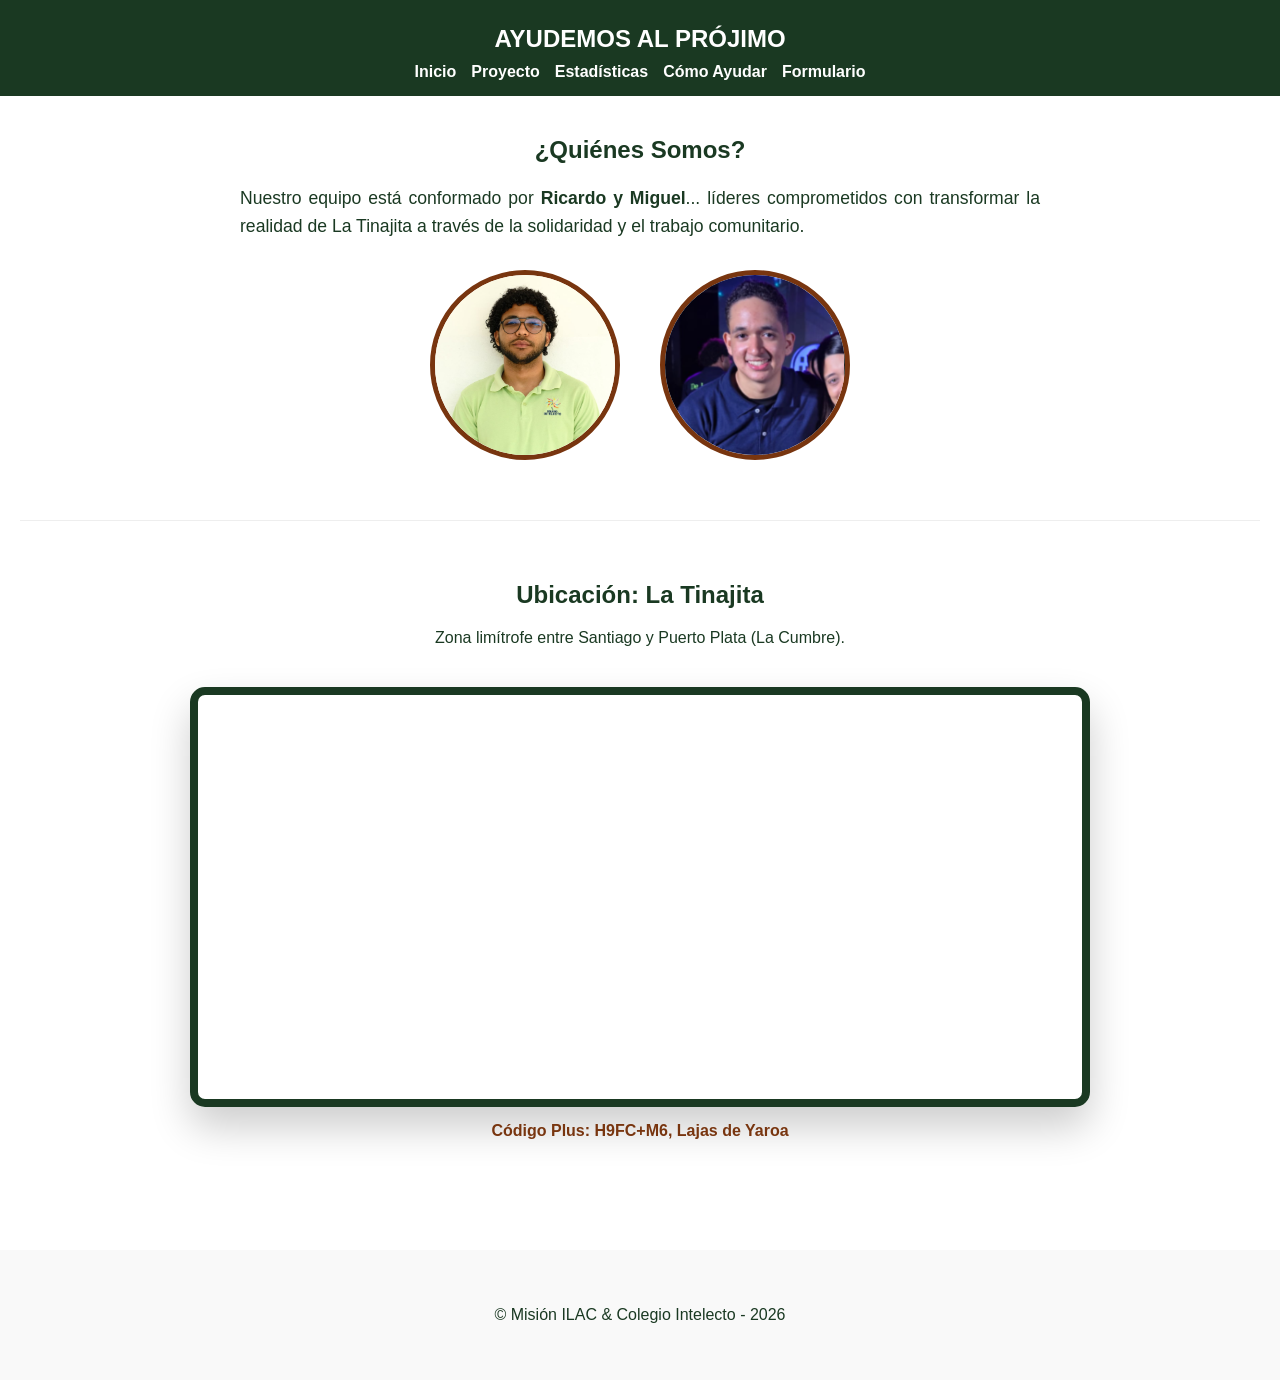
<file: index.html>
<!DOCTYPE html>
<html lang="es">
<head>
    <meta charset="UTF-8">
    <meta name="viewport" content="width=device-width, initial-scale=1.0">
    <title>Inicio - Ayudemos al Prójimo</title>
    <style>
        /* ESTILOS GENERALES */
        body { background-color: #FFFFFF; color: #1A3922; font-family: sans-serif; margin: 0; overflow-x: hidden; }
        
        header {
            background-color: #1A3922;
            color: white;
            padding: 15px 20px;
            display: flex;
            flex-direction: column;
            align-items: center;
            position: relative;
        }

        h1 { margin: 10px 0; font-size: 1.5rem; }

        nav { display: flex; gap: 15px; }
        nav a { color: white; text-decoration: none; font-weight: bold; transition: 0.3s; }
        nav a:hover { color: #f0c040; }
        
        .menu-toggle { display: none; flex-direction: column; cursor: pointer; gap: 5px; background: none; border: none; padding: 10px; }
        .menu-toggle span { display: block; width: 25px; height: 3px; background-color: white; }

        @media (max-width: 768px) {
            header { flex-direction: row; justify-content: space-between; }
            .menu-toggle { display: flex; }
            nav {
                display: none;
                flex-direction: column;
                position: absolute;
                top: 100%;
                left: 0;
                width: 100%;
                background-color: #1A3922;
                padding: 20px 0;
                text-align: center;
                z-index: 1000;
            }
            nav.active { display: flex; }
            .profile-container { flex-direction: column; align-items: center; }
        }

        main { padding: 20px; text-align: center; }

        /* --- ANIMACIÓN DE LAS FOTOS --- */
        .profile-container { 
            display: flex; 
            justify-content: center; 
            gap: 40px; 
            margin-top: 30px; 
            perspective: 1000px; /* Para efecto 3D opcional */
        }

        img.profile { 
            width: 180px; 
            height: 180px; 
            object-fit: cover; 
            border-radius: 50%; 
            border: 5px solid #78350F;
            opacity: 0; /* Invisibles al inicio */
            transform: translateY(30px);
            transition: all 1s ease-out;
        }

        /* Clase que activará JS al hacer scroll */
        img.profile.reveal {
            opacity: 1;
            transform: translateY(0);
        }

        /* Retraso para que aparezcan uno tras otro */
        .img-delay { transition-delay: 0.4s; }

        /* --- ANIMACIÓN ORIGINAL DEL MAPA --- */
        .map-wrapper {
            max-width: 900px;
            margin: 40px auto;
            position: relative;
            opacity: 0;
            transform: scale(0.8) rotateX(-15deg); /* Inicia pequeño y algo inclinado */
            transition: all 1.2s cubic-bezier(0.175, 0.885, 0.32, 1.275);
        }

        .map-wrapper.reveal {
            opacity: 1;
            transform: scale(1) rotateX(0deg);
        }

        .map-container { 
            border: 8px solid #1A3922; 
            border-radius: 15px; 
            overflow: hidden; 
            box-shadow: 0 20px 40px rgba(0,0,0,0.2);
        }

        footer { text-align: center; padding: 40px; background: #f9f9f9; margin-top: 50px; }
    </style>
</head>
<body>

  <header>
    <h1>AYUDEMOS AL PRÓJIMO</h1>
    <button class="menu-toggle" id="mobile-menu">
        <span></span><span></span><span></span>
    </button>
    <nav id="nav-menu">
        <a href="index.html">Inicio</a>
        <a href="proyecto.html">Proyecto</a>
        <a href="estadisticas.html">Estadísticas</a>
        <a href="ayudar.html">Cómo Ayudar</a>
        <a href="forms.html">Formulario</a>
    </nav>
</header>

    <main>
        <section id="nosotros">
            <article style="max-width: 800px; margin: 0 auto;">
                <h2>¿Quiénes Somos?</h2>
                <p style="line-height: 1.6; text-align: justify; font-size: 1.1rem;">
                    Nuestro equipo está conformado por <strong>Ricardo y Miguel</strong>... líderes comprometidos con transformar la realidad de La Tinajita a través de la solidaridad y el trabajo comunitario.
                </p>

                <div class="profile-container">
                    <img src="img/ricardo.jpg" alt="Ricardo" class="profile scroll-reveal">
                    <img src="img/miguelito.png" alt="Miguel" class="profile scroll-reveal img-delay">
                </div>
            </article>
        </section>

        <section id="ubicacion">
            <article>
                <hr style="margin: 60px 0; border: 0; border-top: 1px solid #eee;">
                <h2>Ubicación: La Tinajita</h2>
                <p>Zona limítrofe entre Santiago y Puerto Plata (La Cumbre).</p>
                
                <div class="map-wrapper scroll-reveal">
                    <div class="map-container">
                        <iframe width="100%" height="400" style="border:0;" loading="lazy" 
                            src="https://www.google.com/maps/embed?pb=!1m18!1m12!1m3!1d3758.3323568652!2d-70.6272!3d19.5855!2m3!1f0!2f0!3f0!3m2!1i1024!2i768!4f13.1!3m3!1m2!1s0x0%3A0x0!2zMTnCsDM1JzA3LjgiTiA3MMKwMzcnMzcuOSJX!5e0!3m2!1ses!2sdo!4v1620000000000!5m2!1ses!2sdo">
                        </iframe>
                    </div>
                    <p style="margin-top: 15px; font-weight: bold; color: #78350F;">Código Plus: H9FC+M6, Lajas de Yaroa</p>
                </div>
            </article>
        </section>
    </main>

    <footer>
        <p>© Misión ILAC & Colegio Intelecto - 2026</p>
    </footer>

    <script>
        // 1. Lógica del menú hamburguesa
        const menuBtn = document.getElementById('mobile-menu');
        const navMenu = document.getElementById('nav-menu');

        menuBtn.addEventListener('click', () => {
            navMenu.classList.toggle('active');
        });

        // 2. Lógica de "Aparecer poco a poco" (Intersection Observer)
        const observerOptions = {
            threshold: 0.2 // Se activa cuando el 20% del elemento es visible
        };

        const observer = new IntersectionObserver((entries) => {
            entries.forEach(entry => {
                if (entry.isIntersecting) {
                    entry.target.classList.add('reveal');
                }
            });
        }, observerOptions);

        // Seleccionamos todos los elementos que queremos animar al hacer scroll
        document.querySelectorAll('.scroll-reveal').forEach(el => {
            observer.observe(el);
        });
    </script>
</body>
</html>
</file>
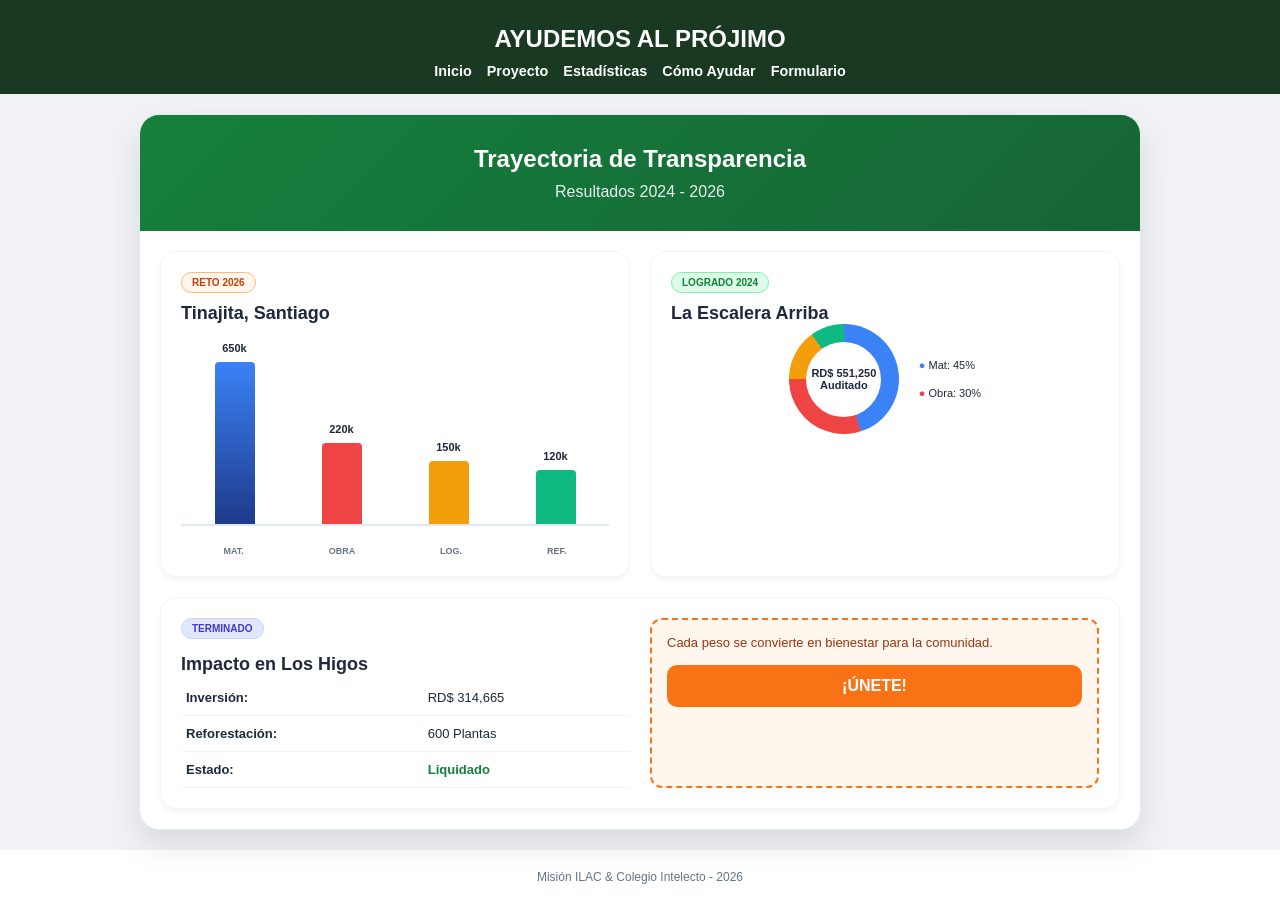
<file: Estadisticas.html>
<!DOCTYPE html>
<html lang="es">
<head>
    <meta charset="UTF-8">
    <meta name="viewport" content="width=device-width, initial-scale=1.0">
    <title>Estadísticas - Ayudemos al Prójimo</title>
    <style>
        /* --- ESTILOS DE NAVEGACIÓN Y HEADER --- */
        body { background-color: #FFFFFF; color: #1A3922; font-family: sans-serif; margin: 0; overflow-x: hidden; }
        
        header {
            background-color: #1A3922;
            color: white;
            padding: 15px 20px;
            display: flex;
            flex-direction: column;
            align-items: center;
            position: relative;
            z-index: 1001;
        }

        header h1 { margin: 10px 0; font-size: 1.5rem; text-align: center; }

        nav { display: flex; gap: 15px; }
        nav a { color: white; text-decoration: none; font-weight: bold; font-size: 0.9rem; }
        
        .menu-toggle {
            display: none;
            flex-direction: column;
            cursor: pointer;
            gap: 5px;
            background: none;
            border: none;
            padding: 10px;
            position: absolute;
            right: 20px;
            top: 20px;
        }
        .menu-toggle span { display: block; width: 25px; height: 3px; background-color: white; }

        /* --- ANIMACIONES --- */
        
        /* 1. Animación de rotación para el gráfico circular */
        @keyframes rotateDonut {
            from { transform: rotate(0deg); }
            to { transform: rotate(360deg); }
        }

        .donut {
            animation: rotateDonut 10s linear infinite; /* Rota continuamente */
        }
        
        /* Evita que el texto interno rote con el gráfico */
        .donut-inner {
            animation: rotateDonut 10s linear infinite reverse; 
        }

        /* 2. Animación de entrada para las tarjetas */
        .reveal {
            opacity: 0;
            transform: translateY(30px);
            transition: all 0.8s ease-out;
        }

        .reveal.active {
            opacity: 1;
            transform: translateY(0);
        }

        /* 3. Animación de crecimiento de barras */
        @keyframes growBar {
            from { height: 0; }
        }
        .active .bar {
            animation: growBar 1.5s ease-out forwards;
        }

        /* --- ESTILOS DEL DASHBOARD --- */
        .dashboard-unified {
            font-family: 'Segoe UI', Roboto, Arial, sans-serif;
            background-color: #f0f2f5;
            padding: 20px 10px;
            color: #1e293b;
        }

        .report-card {
            max-width: 1000px;
            margin: 0 auto;
            background: white;
            border-radius: 20px;
            box-shadow: 0 15px 35px rgba(0,0,0,0.1);
            overflow: hidden;
            border: 1px solid #e2e8f0;
        }

        .main-header {
            background: linear-gradient(135deg, #15803d 0%, #166534 100%);
            color: white;
            padding: 30px 20px;
            text-align: center;
        }

        .main-header h1 { margin: 0; font-size: 24px; font-weight: 800; }
        .main-header p { opacity: 0.9; margin: 10px 0 0; font-size: 16px; }

        .content-grid {
            display: grid;
            grid-template-columns: 1fr 1fr;
            gap: 20px;
            padding: 20px;
        }

        .sub-card {
            border: 1px solid #f1f5f9;
            background: #ffffff;
            border-radius: 16px;
            padding: 20px;
            box-shadow: 0 4px 6px -1px rgba(0, 0, 0, 0.05);
        }

        .full-width { grid-column: span 2; }

        .chart-container {
            height: 180px;
            display: flex;
            align-items: flex-end;
            justify-content: space-around;
            border-bottom: 2px solid #e2e8f0;
            margin: 20px 0;
        }
        .bar { width: 40px; background: linear-gradient(to top, #1e3a8a, #3b82f6); border-radius: 4px 4px 0 0; position: relative; }
        .bar-value { position: absolute; top: -20px; width: 100%; text-align: center; font-size: 11px; font-weight: 800; }
        
        .donut-flex { display: flex; flex-wrap: wrap; align-items: center; justify-content: center; gap: 20px; }
        .donut { width: 110px; height: 110px; border-radius: 50%; background: conic-gradient(#3b82f6 0% 45%, #ef4444 45% 75%, #f59e0b 75% 90%, #10b981 90% 100%); display: flex; align-items: center; justify-content: center; }
        .donut-inner { width: 75px; height: 75px; background: white; border-radius: 50%; display: flex; align-items: center; justify-content: center; font-weight: 800; font-size: 11px; text-align: center; }

        .impact-box { display: grid; grid-template-columns: 1fr 1fr; gap: 20px; }

        /* --- RESPONSIVIDAD --- */
        @media (max-width: 768px) {
            header { flex-direction: row; justify-content: flex-start; padding: 15px; }
            .menu-toggle { display: flex; }
            nav {
                display: none;
                flex-direction: column;
                position: absolute;
                top: 100%; left: 0; width: 100%;
                background-color: #1A3922;
                padding: 10px 0;
            }
            nav.active { display: flex; }
            .content-grid { grid-template-columns: 1fr; }
            .full-width { grid-column: span 1; }
            .impact-box { grid-template-columns: 1fr; }
        }

        .badge { padding: 4px 10px; border-radius: 99px; font-size: 10px; font-weight: 700; display: inline-block; margin-bottom: 10px; text-transform: uppercase; }
        table { width: 100%; border-collapse: collapse; font-size: 13px; }
        td { padding: 10px 5px; border-bottom: 1px solid #f1f5f9; }
        .btn-action { background: #f97316; color: white; padding: 12px; border-radius: 10px; font-weight: 800; display: block; text-decoration: none; text-align: center; margin-top: 15px; }
    </style>
</head>
<body>

    <header>
    <h1>AYUDEMOS AL PRÓJIMO</h1>
    <button class="menu-toggle" id="btn-menu">
        <span></span><span></span><span></span>
    </button>
    <nav id="nav-links">
        <a href="index.html">Inicio</a>
        <a href="proyecto.html">Proyecto</a>
        <a href="estadisticas.html">Estadísticas</a>
        <a href="ayudar.html">Cómo Ayudar</a>
        <a href="forms.html">Formulario</a>
    </nav>
</header>

    <main>
        <section class="dashboard-unified">
            <div class="report-card">
                <header class="main-header">
                    <h1>Trayectoria de Transparencia</h1>
                    <p>Resultados 2024 - 2026</p>
                </header>

                <div class="content-grid">
                    <div class="sub-card reveal">
                        <span class="badge" style="background:#fff7ed; color:#c2410c; border: 1px solid #fdba74;">RETO 2026</span>
                        <h2 style="font-size:18px; margin: 0;">Tinajita, Santiago</h2>
                        <div class="chart-container">
                            <div class="bar" style="height: 90%;"><div class="bar-value">650k</div></div>
                            <div class="bar" style="height: 45%; background: #ef4444;"><div class="bar-value">220k</div></div>
                            <div class="bar" style="height: 35%; background: #f59e0b;"><div class="bar-value">150k</div></div>
                            <div class="bar" style="height: 30%; background: #10b981;"><div class="bar-value">120k</div></div>
                        </div>
                        <div style="display:flex; justify-content:space-around; font-size: 9px; font-weight: bold; color: #64748b;">
                            <span>MAT.</span><span>OBRA</span><span>LOG.</span><span>REF.</span>
                        </div>
                    </div>

                    <div class="sub-card reveal">
                        <span class="badge" style="background:#dcfce7; color:#15803d; border: 1px solid #86efac;">LOGRADO 2024</span>
                        <h2 style="font-size:18px; margin: 0;">La Escalera Arriba</h2>
                        <div class="donut-flex">
                            <div class="donut">
                                <div class="donut-inner">RD$ 551,250<br>Auditado</div>
                            </div>
                            <div style="font-size: 11px; line-height: 1.5;">
                                <p><span style="color:#3b82f6">●</span> Mat: 45%</p>
                                <p><span style="color:#ef4444">●</span> Obra: 30%</p>
                            </div>
                        </div>
                    </div>

                    <div class="sub-card full-width reveal">
                        <div class="impact-box">
                            <div>
                                <span class="badge" style="background:#e0e7ff; color:#4338ca; border: 1px solid #c7d2fe;">TERMINADO</span>
                                <h2 style="font-size: 18px; margin: 5px 0;">Impacto en Los Higos</h2>
                                <table>
                                    <tr><td><b>Inversión:</b></td><td>RD$ 314,665</td></tr>
                                    <tr><td><b>Reforestación:</b></td><td>600 Plantas</td></tr>
                                    <tr><td><b>Estado:</b></td><td style="color:#15803d;"><b>Liquidado</b></td></tr>
                                </table>
                            </div>
                            <div style="background: #fff7ed; padding: 15px; border-radius: 12px; border: 2px dashed #f97316;">
                                <p style="font-size: 13px; margin: 0; color: #9a3412;">Cada peso se convierte en bienestar para la comunidad.</p>
                                <a href="#" class="btn-action">¡ÚNETE!</a>
                            </div>
                        </div>
                    </div>
                </div>
            </div>
        </section>
    </main>

    <footer style="text-align: center; padding: 20px; font-size: 12px; color: #64748b;">
        Misión ILAC & Colegio Intelecto - 2026
    </footer>

    <script>
        // Lógica para el menú hamburguesa
        const btn = document.getElementById('btn-menu');
        const nav = document.getElementById('nav-links');
        btn.addEventListener('click', () => {
            nav.classList.toggle('active');
        });

        // Lógica de aparición progresiva (Scroll Reveal)
        const observerOptions = {
            threshold: 0.2 // Se activa cuando el 20% de la tarjeta es visible
        };

        const observer = new IntersectionObserver((entries) => {
            entries.forEach(entry => {
                if (entry.isIntersecting) {
                    entry.target.classList.add('active');
                }
            });
        }, observerOptions);

        document.querySelectorAll('.reveal').forEach(card => {
            observer.observe(card);
        });
    </script>
</body>
</html>
</file>
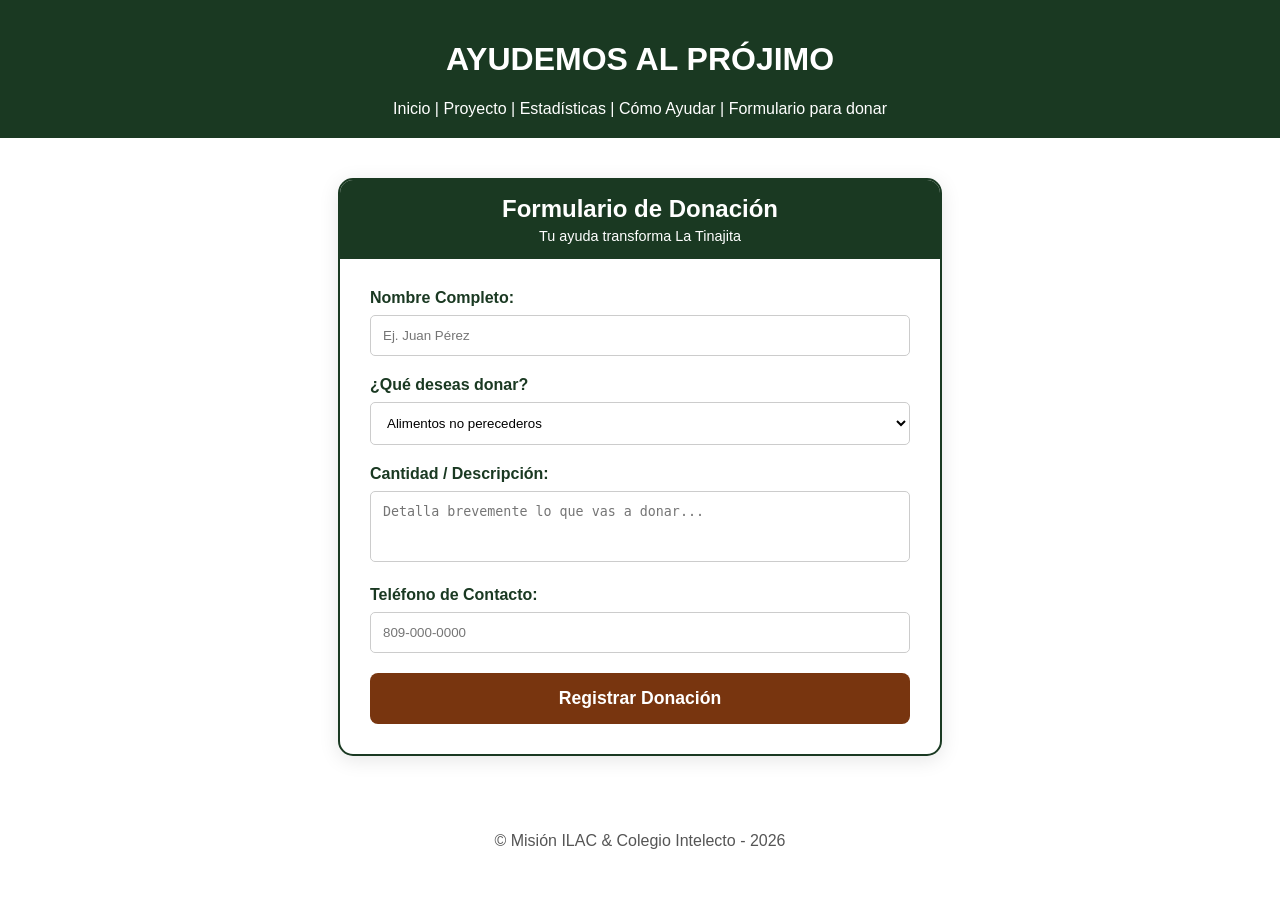
<file: forms.html>
<!DOCTYPE html>
<html lang="es">
<head>
    <meta charset="UTF-8">
    <title>Donar - Ayudemos al Prójimo</title>
    <style>
        /* --- ANIMACIONES --- */
        .form-reveal {
            opacity: 0;
            transform: translateY(50px);
            transition: all 1.2s cubic-bezier(0.21, 1.02, 0.73, 1);
        }

        .form-reveal.reveal {
            opacity: 1;
            transform: translateY(0);
        }

        .btn-donar:hover {
            background-color: #1A3922 !important;
            transform: translateY(-3px);
            box-shadow: 0 5px 15px rgba(0,0,0,0.3);
        }

        .btn-donar:active {
            transform: translateY(0);
        }

        nav a { text-decoration: none; transition: 0.3s; }
        nav a:hover { color: #f0c040 !important; }

        /* Estilo para el mensaje de éxito */
        #mensaje-agradecimiento {
            display: none; /* Oculto por defecto */
            text-align: center;
            padding: 40px;
            animation: fadeIn 0.8s ease-out;
        }

        @keyframes fadeIn {
            from { opacity: 0; transform: scale(0.9); }
            to { opacity: 1; transform: scale(1); }
        }
    </style>
</head>
<body style="background-color: #FFFFFF; color: #1A3922; font-family: sans-serif; margin: 0; overflow-x: hidden;">
    
    <header style="background-color: #1A3922; color: white; padding: 20px; text-align: center;">
        <h1>AYUDEMOS AL PRÓJIMO</h1>
        <nav>
            <a href="index.html" style="color: white;">Inicio</a> | 
            <a href="proyecto.html" style="color: white;">Proyecto</a> | 
            <a href="estadisticas.html" style="color: white;">Estadísticas</a> | 
            <a href="ayudar.html" style="color: white;">Cómo Ayudar</a> |
            <a href="forms.html" style="color: white;">Formulario para donar</a>
        </nav>
    </header>

    <main style="padding: 40px 20px;">
        <section id="contenedor-formulario" class="form-reveal" style="max-width: 600px; margin: 0 auto; border: 2px solid #1A3922; border-radius: 15px; overflow: hidden; box-shadow: 0 4px 20px rgba(0,0,0,0.1); background: white;">
            
            <div id="form-header" style="background-color: #1A3922; color: white; padding: 15px; text-align: center;">
                <h2 style="margin: 0;">Formulario de Donación</h2>
                <p style="margin: 5px 0 0; font-size: 0.9em;">Tu ayuda transforma La Tinajita</p>
            </div>

            <form id="donacionForm" style="padding: 30px; display: flex; flex-direction: column; gap: 20px;">
                
                <div>
                    <label style="display: block; font-weight: bold; margin-bottom: 8px;">Nombre Completo:</label>
                    <input type="text" id="nombre" name="nombre" placeholder="Ej. Juan Pérez" required style="width: 100%; padding: 12px; border: 1px solid #ccc; border-radius: 5px; box-sizing: border-box;">
                </div>

                <div>
                    <label style="display: block; font-weight: bold; margin-bottom: 8px;">¿Qué deseas donar?</label>
                    <select name="tipo_donacion" style="width: 100%; padding: 12px; border: 1px solid #ccc; border-radius: 5px; background: white;">
                        <option value="alimentos">Alimentos no perecederos</option>
                        <option value="árboles">Árboles de cacao / Limón, etc.</option>
                        <option value="materiales">Materiales de construcción</option>
                        <option value="económico">Aporte Económico</option>
                        <option value="otro">Otros</option>
                    </select>
                </div>

                <div>
                    <label style="display: block; font-weight: bold; margin-bottom: 8px;">Cantidad / Descripción:</label>
                    <textarea id="descripcion" name="descripcion" rows="3" required placeholder="Detalla brevemente lo que vas a donar..." style="width: 100%; padding: 12px; border: 1px solid #ccc; border-radius: 5px; resize: none; box-sizing: border-box;"></textarea>
                </div>

                <div>
                    <label style="display: block; font-weight: bold; margin-bottom: 8px;">Teléfono de Contacto:</label>
                    <input type="tel" id="telefono" name="telefono" placeholder="809-000-0000" required style="width: 100%; padding: 12px; border: 1px solid #ccc; border-radius: 5px; box-sizing: border-box;">
                </div>

                <button type="submit" class="btn-donar" style="background-color: #78350F; color: white; padding: 15px; border: none; border-radius: 8px; cursor: pointer; font-size: 1.1em; font-weight: bold; transition: 0.3s; outline: none;">
                    Registrar Donación
                </button>
            </form>

            <div id="mensaje-agradecimiento">
                <div style="font-size: 50px;">❤️</div>
                <h2 style="color: #1A3922;">¡Muchas gracias, <span id="usuario-nombre"></span>!</h2>
                <p>Tu generosidad marcará la diferencia en nuestra comunidad.</p>
                <button onclick="location.reload()" style="background-color: #1A3922; color: white; padding: 10px 20px; border: none; border-radius: 5px; cursor: pointer; margin-top: 20px;">Enviar otra donación</button>
            </div>
        </section>
    </main>

    <footer style="text-align: center; padding: 20px; color: #555;">
        <p>© Misión ILAC & Colegio Intelecto - 2026</p>
    </footer>

    <script>
        // --- ANIMACIÓN DE REVELADO ---
        const observer = new IntersectionObserver((entries) => {
            entries.forEach(entry => {
                if (entry.isIntersecting) {
                    entry.target.classList.add('reveal');
                }
            });
        }, { threshold: 0.1 });

        document.querySelectorAll('.form-reveal').forEach(el => {
            observer.observe(el);
        });

        // --- LÓGICA DE VALIDACIÓN Y ENVÍO ---
        const formulario = document.getElementById('donacionForm');
        const mensajeExito = document.getElementById('mensaje-agradecimiento');
        const formHeader = document.getElementById('form-header');

        formulario.addEventListener('submit', function(event) {
            event.preventDefault(); // Evita que la página se recargue

            // Obtener valores
            const nombre = document.getElementById('nombre').value.trim();
            const telefono = document.getElementById('telefono').value.trim();
            const descripcion = document.getElementById('descripcion').value.trim();

            // Validación simple
            if (nombre.length < 3) {
                alert("Por favor, introduce un nombre válido.");
                return;
            }

            if (telefono.length < 7) {
                alert("Por favor, introduce un número de teléfono válido.");
                return;
            }

            // Si todo está bien:
            // 1. Ocultar el formulario y el encabezado
            formulario.style.display = 'none';
            formHeader.style.display = 'none';

            // 2. Personalizar y mostrar mensaje de agradecimiento
            document.getElementById('usuario-nombre').innerText = nombre;
            mensajeExito.style.display = 'block';
        });
    </script>
</body>
</html>
</file>
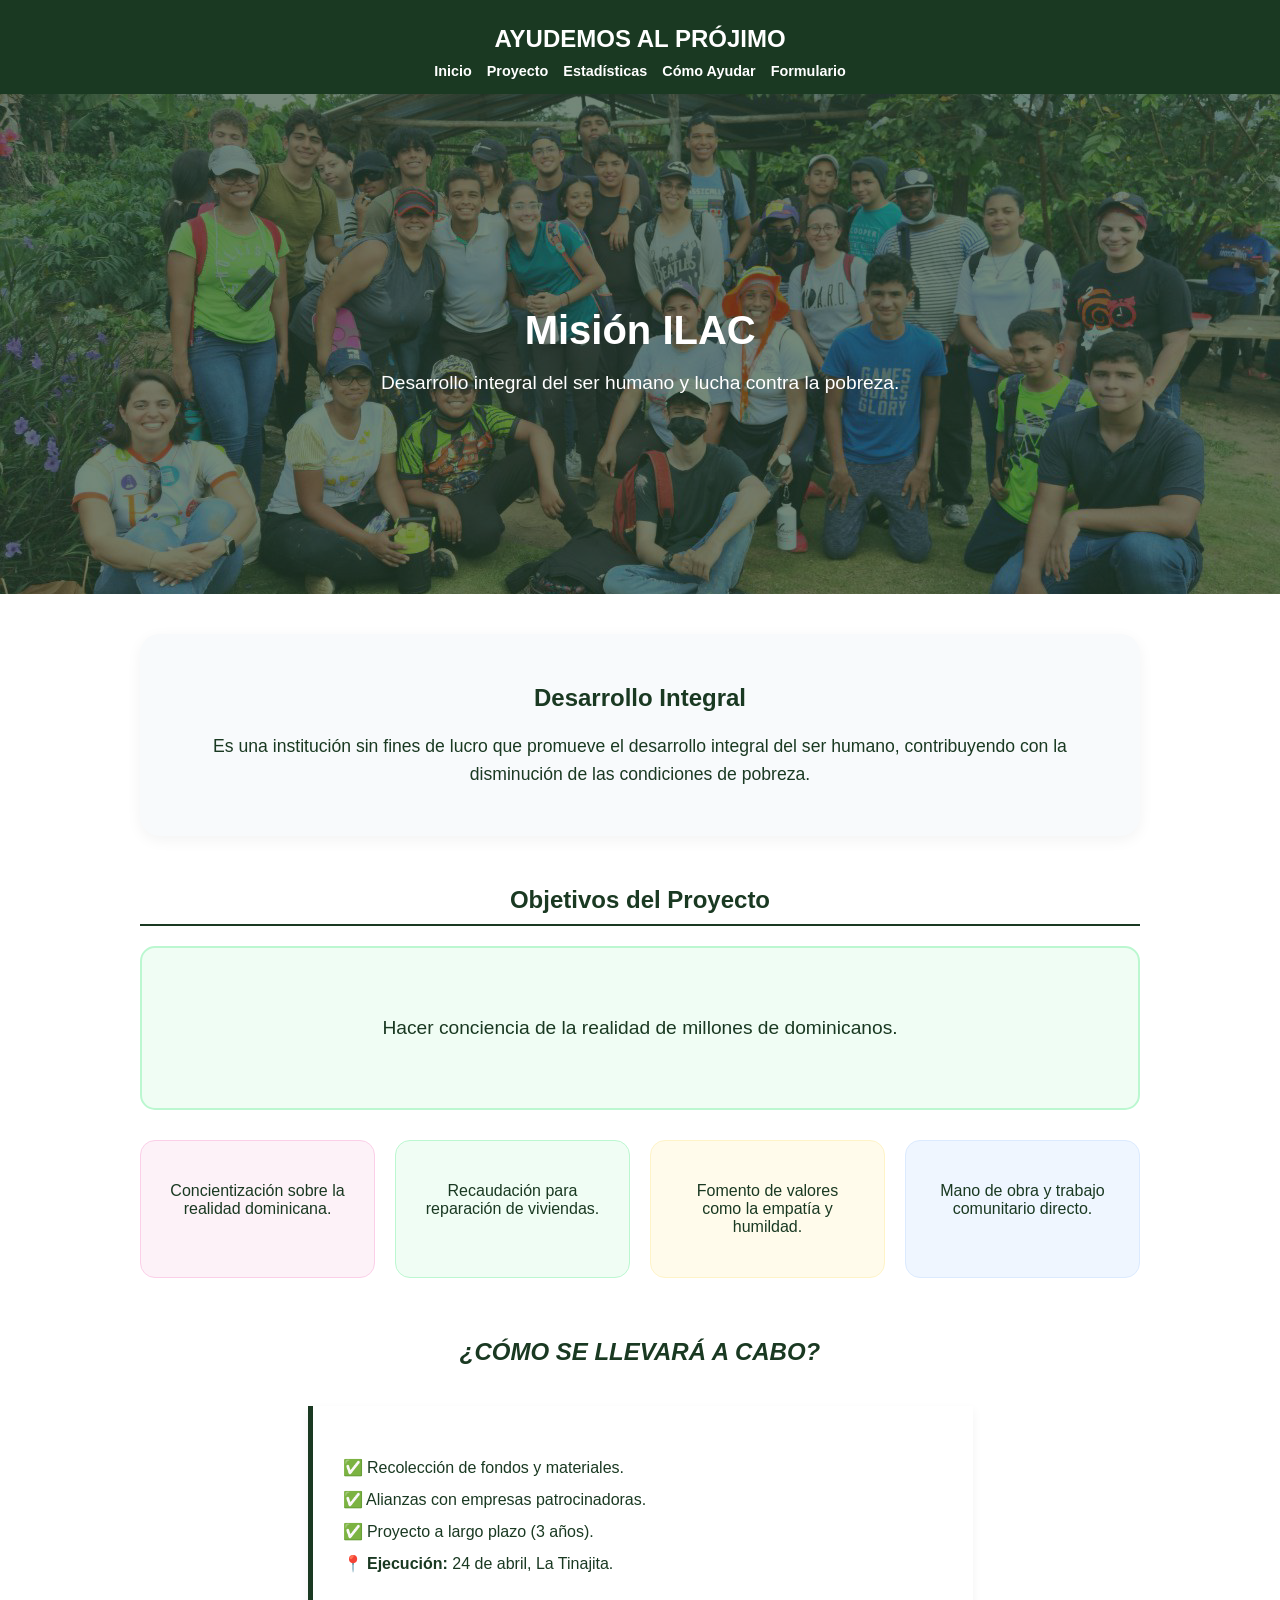
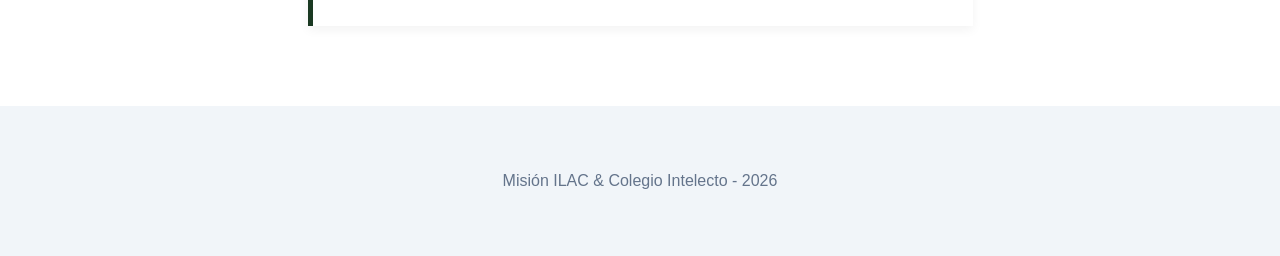
<file: proyecto.html>
<!DOCTYPE html>
<html lang="es">
<head>
    <meta charset="UTF-8">
    <meta name="viewport" content="width=device-width, initial-scale=1.0">
    <title>Proyecto - Ayudemos al Prójimo</title>
    <link rel="stylesheet" href="https://cdnjs.cloudflare.com/ajax/libs/animate.css/4.1.1/animate.min.css"/>
    <style>
        /* ESTILOS BASE */
        body { 
            background-color: #FFFFFF; 
            color: #1A3922; 
            font-family: 'Segoe UI', Tahoma, Geneva, Verdana, sans-serif; 
            margin: 0; 
            overflow-x: hidden;
        }
        
        header {
            background-color: #1A3922;
            color: white;
            padding: 15px 20px;
            display: flex;
            flex-direction: column;
            align-items: center;
            position: relative;
            z-index: 10;
        }

        header h1 { margin: 10px 0; font-size: 1.5rem; text-align: center; }

        nav { display: flex; gap: 15px; }
        nav a { color: white; text-decoration: none; font-weight: bold; font-size: 0.9rem; transition: 0.3s; }
        nav a:hover { color: #BBF7D0; }
        
        .menu-toggle {
            display: none;
            flex-direction: column;
            cursor: pointer;
            gap: 5px;
            background: none;
            border: none;
            padding: 10px;
            position: absolute;
            right: 15px;
            top: 20px;
        }
        .menu-toggle span { display: block; width: 25px; height: 3px; background-color: white; }

        /* SECCIÓN HERO (Fondo con foto del equipo) */
       
    /* SECCIÓN HERO SIMPLIFICADA */
.hero-community {
    position: relative;
    height: 500px;
    display: flex;
    align-items: center;
    justify-content: center;
    color: white;
    text-align: center;
    background: #1A3922; 
    overflow: hidden;
}

/* La imagen ahora se controla aquí */
.hero-img {
    position: absolute;
    top: 0;
    left: 0;
    width: 100%;
    height: 100%;
    object-fit: cover; /* Hace que la foto cubra todo el espacio sin deformarse */
    z-index: 1;
    animation: fadeInImage 3s forwards;
}

.hero-overlay {
    position: absolute;
    top: 0; left: 0; width: 100%; height: 100%;
    background: rgba(26, 57, 34, 0.6); 
    z-index: 2;
}

.hero-content {
    position: relative;
    z-index: 3;
    padding: 20px;
}


        /* DISEÑO RESPONSIVO */
        @media (max-width: 768px) {
            header { flex-direction: row; justify-content: flex-start; padding: 15px; }
            .menu-toggle { display: flex; }
            nav {
                display: none;
                flex-direction: column;
                position: absolute;
                top: 100%; left: 0; width: 100%;
                background-color: #1A3922;
                z-index: 1000;
                padding: 10px 0;
            }
            nav.active { display: flex; }
        }

        /* CONTENIDO PRINCIPAL */
        main { padding: 40px 20px; max-width: 1000px; margin: 0 auto; }
        
        .mision-box {
            text-align: center;
            padding: 30px;
            background-color: #f8fafc;
            border-radius: 20px;
            margin-bottom: 50px;
            box-shadow: 0 4px 15px rgba(0,0,0,0.05);
        }

        .objetivos-grid {
            display: grid;
            grid-template-columns: repeat(auto-fit, minmax(220px, 1fr));
            gap: 20px;
            margin-top: 30px;
        }

        .card { 
            padding: 25px; 
            border-radius: 15px; 
            text-align: center; 
            border: 1px solid transparent; 
            transition: 0.4s;
            cursor: default;
        }
        
        .card:hover {
            transform: translateY(-10px);
            box-shadow: 0 10px 20px rgba(0,0,0,0.1);
        }

        /* SECCIÓN DE TEXTO ANIMADO (Single box) */
        .animated-text-container {
            background: #F0FDF4;
            border: 2px solid #BBF7D0;
            border-radius: 15px;
            padding: 30px;
            min-height: 100px;
            display: flex;
            align-items: center;
            justify-content: center;
            text-align: center;
            font-size: 1.2rem;
            font-weight: 500;
            margin: 20px 0;
        }

        .pasos-box {
            background-color: #ffffff;
            padding: 30px;
            border-left: 5px solid #1A3922;
            text-align: left;
            max-width: 600px;
            margin: 40px auto;
            box-shadow: 0 4px 10px rgba(0,0,0,0.05);
            transition: 0.3s;
        }

        .pasos-box:hover {
            border-left-color: #22c55e;
            transform: scale(1.02);
        }

        footer {
            text-align: center;
            padding: 50px;
            background: #f1f5f9;
            color: #64748b;
        }

        /* ANIMACIONES DE APARICIÓN AL HACER SCROLL */
        .reveal {
            opacity: 0;
            transform: translateY(30px);
            transition: all 0.8s ease-out;
        }
        .reveal.active {
            opacity: 1;
            transform: translateY(0);
        }
    </style>
</head>
<body>

    <header>
    <h1>AYUDEMOS AL PRÓJIMO</h1>
    <button class="menu-toggle" id="hamburguesa">
        <span></span><span></span><span></span>
    </button>
    <nav id="menu-navegacion">
        <a href="index.html">Inicio</a>
        <a href="proyecto.html">Proyecto</a>
        <a href="estadisticas.html">Estadísticas</a>
        <a href="ayudar.html">Cómo Ayudar</a>
        <a href="forms.html">Formulario</a>
    </nav>
</header>

    <section class="hero-community">
    <img src="img/ilacintelecto (15 of 36).jpg" alt="Equipo" class="hero-img"> <div class="hero-overlay"></div>
    <div class="hero-content animate__animated animate__zoomIn">
        <h2 style="font-size: 2.5rem; margin-bottom: 10px;">Misión ILAC</h2>
        <p style="font-size: 1.2rem; max-width: 600px;">Desarrollo integral del ser humano y lucha contra la pobreza.</p>
    </div>
</section>

    <main>
        <section class="mision-box reveal">
            <h2 style="color: #1A3922;">Desarrollo Integral</h2>
            <p style="font-size: 1.1em; line-height: 1.6;">
                Es una institución sin fines de lucro que promueve el desarrollo integral del ser humano, contribuyendo con la disminución de las condiciones de pobreza.
            </p>
        </section>

        <section class="reveal">
            <h2 style="text-align: center; border-bottom: 2px solid #1A3922; padding-bottom: 10px;">Objetivos del Proyecto</h2>
            
            <div class="animated-text-container" id="text-switcher">
                Cargando objetivos...
            </div>

            <div class="objetivos-grid">
                <div class="card animate__animated" style="background-color: #FDF2F8; border-color: #FBCFE8;">
                    <p>Concientización sobre la realidad dominicana.</p>
                </div>
                <div class="card animate__animated" style="background-color: #F0FDF4; border-color: #BBF7D0;">
                    <p>Recaudación para reparación de viviendas.</p>
                </div>
                <div class="card animate__animated" style="background-color: #FFFBEB; border-color: #FEF3C7;">
                    <p>Fomento de valores como la empatía y humildad.</p>
                </div>
                <div class="card animate__animated" style="background-color: #EFF6FF; border-color: #DBEAFE;">
                    <p>Mano de obra y trabajo comunitario directo.</p>
                </div>
            </div>
        </section>

        <section class="reveal" style="text-align: center; margin-top: 60px;">
            <h2 style="font-style: italic;">¿CÓMO SE LLEVARÁ A CABO?</h2>
            <div class="pasos-box">
                <ul style="list-style-type: none; line-height: 2; padding: 0;">
                    <li>✅ Recolección de fondos y materiales.</li>
                    <li>✅ Alianzas con empresas patrocinadoras.</li>
                    <li>✅ Proyecto a largo plazo (3 años).</li>
                    <li>📍 <strong>Ejecución:</strong> 24 de abril, La Tinajita.</li>
                </ul>
            </div>
        </section>
    </main>

    <footer class="reveal">
        <p>Misión ILAC & Colegio Intelecto - 2026</p>
    </footer>

    <script>
        // Lógica del menú móvil
        const botonMenu = document.getElementById('hamburguesa');
        const listaMenu = document.getElementById('menu-navegacion');
        botonMenu.addEventListener('click', () => {
            listaMenu.classList.toggle('active');
        });

        // Animación de texto que cambia (Objetivos)
        const info = [
            "Hacer conciencia de la realidad de millones de dominicanos.",
            "Recaudar fondos para la reconstrucción de viviendas.",
            "Desarrollar empatía, humildad y trabajo en equipo.",
            "Ejecutar mano de obra directa en la comunidad de La Tinajita."
        ];
        let count = 0;
        const textElement = document.getElementById('text-switcher');

        function changeText() {
            textElement.style.opacity = 0;
            setTimeout(() => {
                textElement.innerHTML = info[count];
                textElement.style.opacity = 1;
                textElement.classList.add('animate__animated', 'animate__fadeIn');
                count = (count + 1) % info.length;
            }, 500);
        }
        setInterval(changeText, 3500);
        changeText();

        // Lógica de revelación al hacer scroll
        function reveal() {
            var reveals = document.querySelectorAll(".reveal");
            for (var i = 0; i < reveals.length; i++) {
                var windowHeight = window.innerHeight;
                var elementTop = reveals[i].getBoundingClientRect().top;
                var elementVisible = 150;
                if (elementTop < windowHeight - elementVisible) {
                    reveals[i].classList.add("active");
                }
            }
        }
        window.addEventListener("scroll", reveal);
        reveal(); // Ejecutar al cargar
    </script>
</body>
</html>
</file>
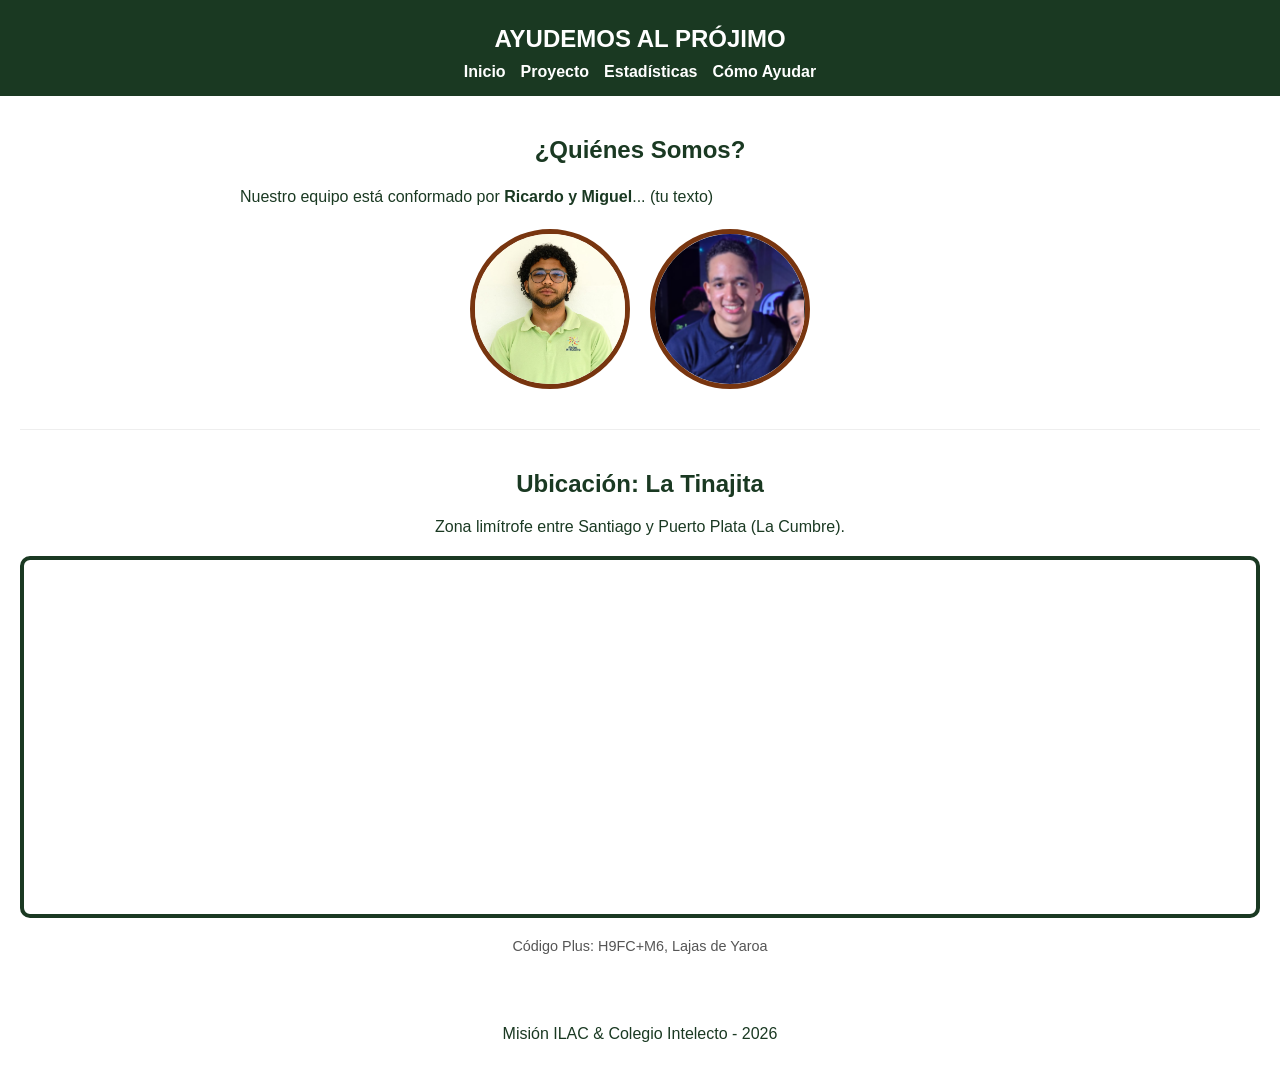
<file: prueba.html>
<!DOCTYPE html>
<html lang="es">
<head>
    <meta charset="UTF-8">
    <meta name="viewport" content="width=device-width, initial-scale=1.0">
    <title>Inicio - Ayudemos al Prójimo</title>
    <style>
        /* ESTILOS GENERALES */
        body { background-color: #FFFFFF; color: #1A3922; font-family: sans-serif; margin: 0; }
        
        header {
            background-color: #1A3922;
            color: white;
            padding: 15px 20px;
            display: flex;
            flex-direction: column;
            align-items: center;
            position: relative;
        }

        h1 { margin: 10px 0; font-size: 1.5rem; }

        /* NAVEGACIÓN ESCRITORIO */
        nav { display: flex; gap: 15px; }
        nav a { color: white; text-decoration: none; font-weight: bold; }
        
        /* BOTÓN HAMBURGUESA (Oculto por defecto) */
        .menu-toggle {
            display: none;
            flex-direction: column;
            cursor: pointer;
            gap: 5px;
            background: none;
            border: none;
            padding: 10px;
        }
        .menu-toggle span {
            display: block;
            width: 25px;
            height: 3px;
            background-color: white;
        }

        /* DISEÑO RESPONSIVO (Celulares y Tablets) */
        @media (max-width: 768px) {
            header {
                flex-direction: row;
                justify-content: space-between;
            }

            .menu-toggle { display: flex; } /* Aparece el botón */

            nav {
                display: none; /* Se oculta el menú horizontal */
                flex-direction: column;
                position: absolute;
                top: 100%;
                left: 0;
                width: 100%;
                background-color: #1A3922;
                padding: 20px 0;
                text-align: center;
                z-index: 1000;
            }

            nav.active { display: flex; } /* Se muestra cuando hacemos clic */
            nav a { padding: 10px 0; border-bottom: 1px solid #2a5a35; }
            
            /* Ajuste de imágenes para que no se amontonen */
            .profile-container { flex-direction: column; align-items: center; }
        }

        /* Estilos de contenido */
        main { padding: 20px; text-align: center; }
        .profile-container { display: flex; justify-content: center; gap: 20px; margin-top: 20px; }
        img.profile { width: 150px; height: 150px; object-fit: cover; border-radius: 50%; border: 5px solid #78350F; }
        .map-container { border: 4px solid #1A3922; max-width: 100%; margin: 20px auto; border-radius: 10px; overflow: hidden; }
    </style>
</head>
<body>

    <header>
        <h1>AYUDEMOS AL PRÓJIMO</h1>
        
        <button class="menu-toggle" id="mobile-menu">
            <span></span>
            <span></span>
            <span></span>
        </button>

        <nav id="nav-menu">
            <a href="index.html">Inicio</a>
            <a href="proyecto.html">Proyecto</a>
            <a href="estadisticas.html">Estadísticas</a>
            <a href="ayudar.html">Cómo Ayudar</a>
        </nav>
    </header>

    <main>
        <section>
            <article style="max-width: 800px; margin: 0 auto;">
                <h2>¿Quiénes Somos?</h2>
                <p style="line-height: 1.6; text-align: justify;">
                    Nuestro equipo está conformado por <strong>Ricardo y Miguel</strong>... (tu texto)
                </p>

                <div class="profile-container">
                    <img src="img/ricardo.jpg" alt="Ricardo" class="profile">
                    <img src="img/miguelito.png" alt="Miguel" class="profile">
                </div>
            </article>
        </section>

        <section>
            <article>
                <hr style="margin: 40px 0; border: 0; border-top: 1px solid #eee;">
                <h2>Ubicación: La Tinajita</h2>
                <p>Zona limítrofe entre Santiago y Puerto Plata (La Cumbre).</p>
                
                <div class="map-container">
                    <iframe width="100%" height="350" style="border:0;" loading="lazy" src="https://www.google.com/maps/embed?pb=..."></iframe>
                </div>
                <p style="font-size: 0.9em; color: #555;">Código Plus: H9FC+M6, Lajas de Yaroa</p>
            </article>
        </section>
    </main>

    <footer style="text-align: center; padding: 20px;">
        <p>Misión ILAC & Colegio Intelecto - 2026</p>
    </footer>

    <script>
        const menuBtn = document.getElementById('mobile-menu');
        const navMenu = document.getElementById('nav-menu');

        menuBtn.addEventListener('click', () => {
            navMenu.classList.toggle('active');
        });
    </script>
</body>
</html>
</file>
